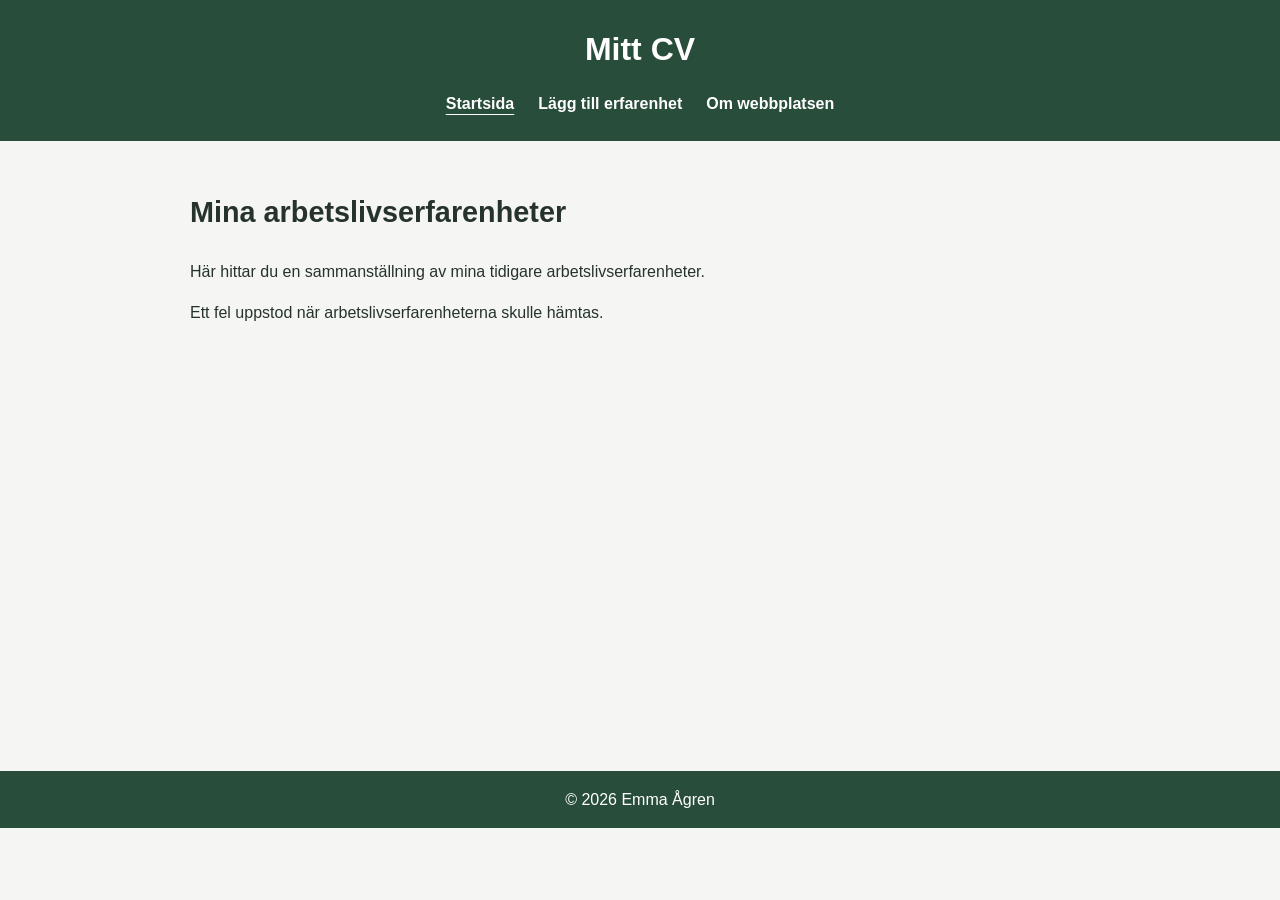
<file: index.html>
<!DOCTYPE html>
<html lang="sv">

<head>
    <meta charset="UTF-8">
    <meta name="viewport" content="width=device-width, initial-scale=1.0">
    <title>Arbetslivserfarenheter | Mitt CV</title>
    <link rel="stylesheet" href="css/style.css">
    <script src="js/main.js" defer></script>
</head>

<body>
    <header>
        <h1>Mitt CV</h1>

        <nav>
            <ul>
                <li><a href="index.html" aria-current="page">Startsida</a></li>
                <li><a href="add.html">Lägg till erfarenhet</a></li>
                <li><a href="about.html">Om webbplatsen</a></li>
            </ul>
        </nav>
    </header>

    <main>
        <section class="container">
            <h2>Mina arbetslivserfarenheter</h2>
            <p>Här hittar du en sammanställning av mina tidigare arbetslivserfarenheter.</p>

            <div id="message" role="status" aria-live="polite"></div>

            <div id="experience-list">
                <!-- Arbetslivserfarenheter hämtas från API:et med JavaScript -->
            </div>
        </section>
    </main>

    <footer>
        <p>&copy; 2026 Emma Ågren</p>
    </footer>

</body>

</html>
</file>
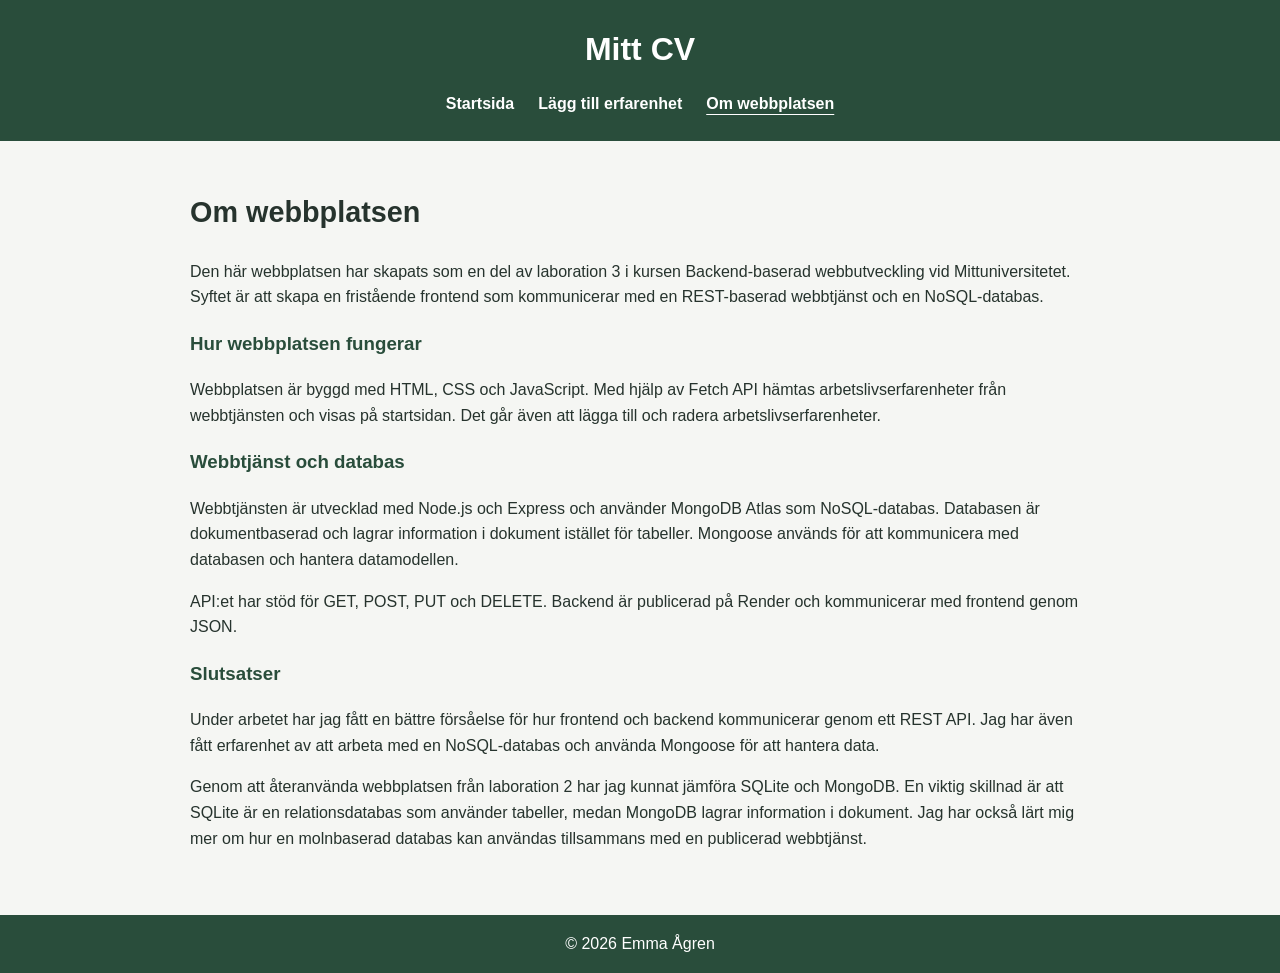
<file: about.html>
<!DOCTYPE html>
<html lang="sv">

<head>
    <meta charset="UTF-8">
    <meta name="viewport" content="width=device-width, initial-scale=1.0">
    <title>Om webbplatsen | Mitt CV</title>
    <link rel="stylesheet" href="css/style.css">
</head>

<body>
    <header>
        <h1>Mitt CV</h1>
         <nav aria-label="Huvudmeny">
            <ul>
                <li><a href="index.html">Startsida</a></li>
                <li><a href="add.html">Lägg till erfarenhet</a></li>
                <li><a href="about.html" aria-current="page">Om webbplatsen</a></li>
            </ul>
        </nav>
    </header>

    <main>
        <section class="container">
            <h2>Om webbplatsen</h2>

            <p>
                Den här webbplatsen har skapats som en del av laboration 3
                i kursen Backend-baserad webbutveckling vid Mittuniversitetet.
                Syftet är att skapa en fristående frontend som kommunicerar
                med en REST-baserad webbtjänst och en NoSQL-databas.
            </p>

            <h3>Hur webbplatsen fungerar</h3>

            <p>
                Webbplatsen är byggd med HTML, CSS och JavaScript. 
                Med hjälp av Fetch API hämtas arbetslivserfarenheter från 
                webbtjänsten och visas på startsidan. 
                Det går även att lägga till och radera arbetslivserfarenheter.
            </p>

            <h3>Webbtjänst och databas</h3>

            <p>
                Webbtjänsten är utvecklad med Node.js och Express och 
                använder MongoDB Atlas som NoSQL-databas. 
                Databasen är dokumentbaserad och lagrar information i dokument 
                istället för tabeller. Mongoose används för att kommunicera 
                med databasen och hantera datamodellen.
            </p>

            <p>
                API:et har stöd för GET, POST, PUT och DELETE. 
                Backend är publicerad på Render och kommunicerar med 
                frontend genom JSON.
            </p>

            <h3>Slutsatser</h3>

            <p>
                Under arbetet har jag fått en bättre försåelse för hur 
                frontend och backend kommunicerar genom ett REST API. 
                Jag har även fått erfarenhet av att arbeta med en 
                NoSQL-databas och använda Mongoose för att hantera data.
            </p>

            <p>
                Genom att återanvända webbplatsen från laboration 2 har 
                jag kunnat jämföra SQLite och MongoDB. En viktig skillnad 
                är att SQLite är en relationsdatabas som använder tabeller, 
                medan MongoDB lagrar information i dokument. 
                Jag har också lärt mig mer om hur en molnbaserad databas 
                kan användas tillsammans med en publicerad webbtjänst.
            </p>
        </section>
    </main>

    <footer>
        <p>&copy; 2026 Emma Ågren</p>
    </footer>
    
</body>
</html>
</file>
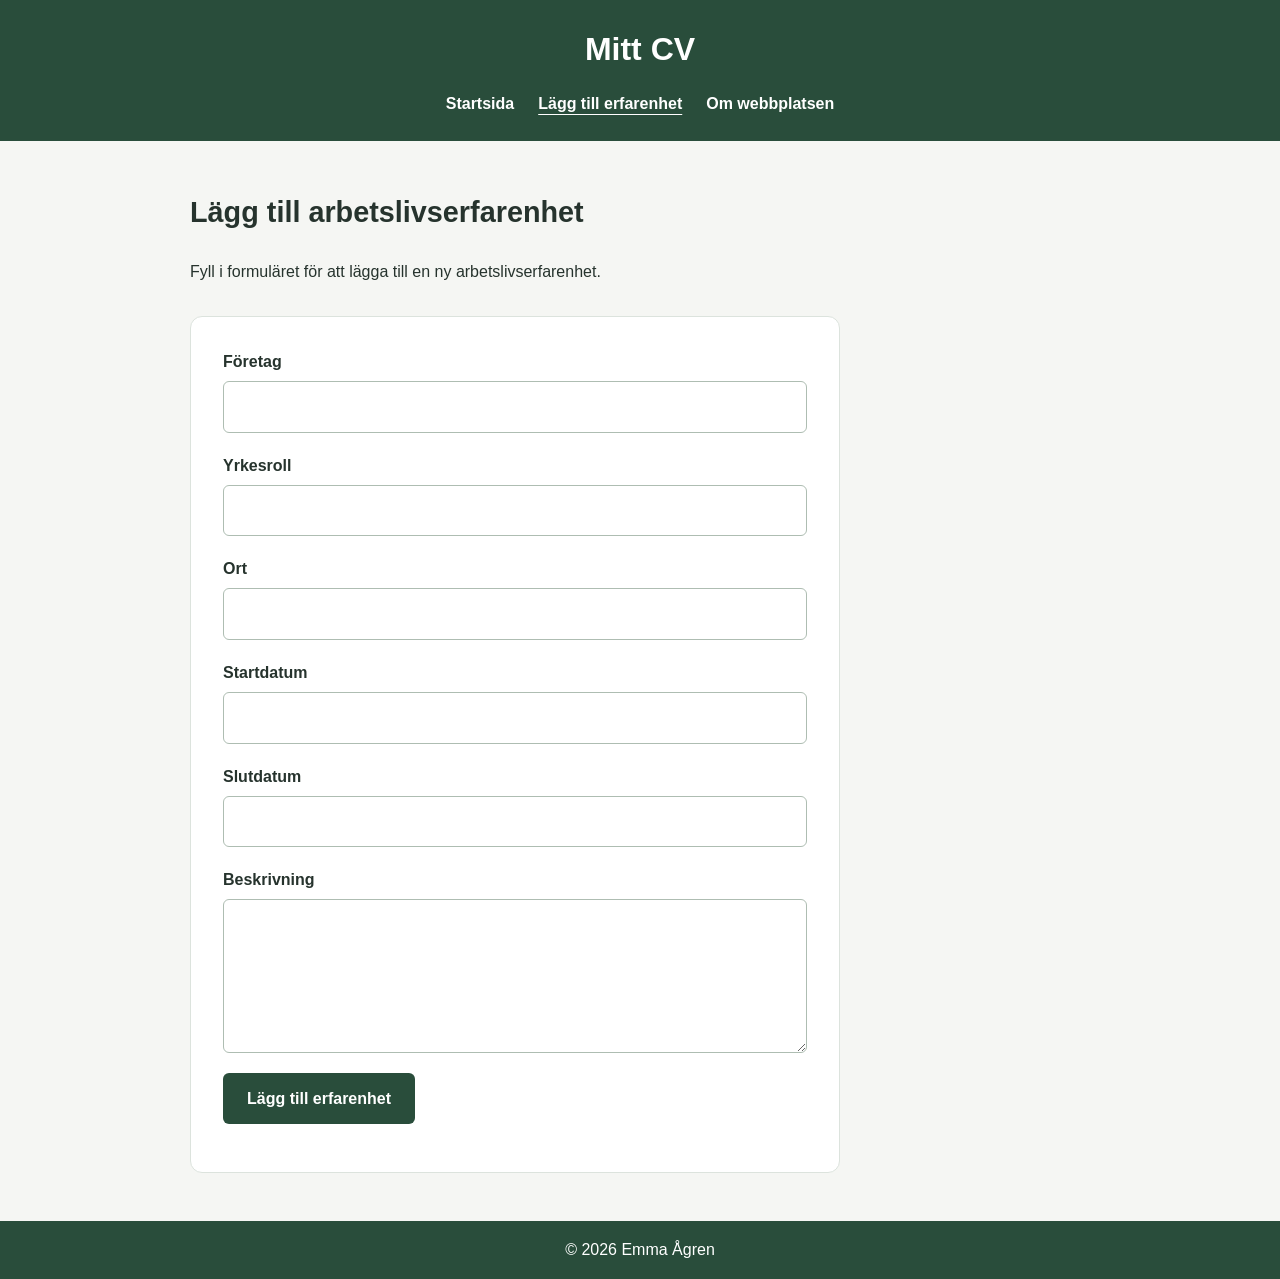
<file: add.html>
<!DOCTYPE html>
<html lang="sv">

<head>
    <meta charset="UTF-8">
    <meta name="viewport" content="width=device-width, initial-scale=1.0">
    <title>Lägg till erfarenhet | Mitt CV</title>
    <link rel="stylesheet" href="css/style.css">
    <script src="js/add.js" defer></script>
</head>

<body>
    <header>
        <h1>Mitt CV</h1>

        <nav aria-label="Huvudmeny">
            <ul>
                <li><a href="index.html">Startsida</a></li>
                <li><a href="add.html" aria-current="page">Lägg till erfarenhet</a></li>
                <li><a href="about.html">Om webbplatsen</a></li>
            </ul>
        </nav>
    </header>

    <main>
        <section class="container">
            <h2>Lägg till arbetslivserfarenhet</h2>
            <p>Fyll i formuläret för att lägga till en ny arbetslivserfarenhet.</p>

            <form id="experience-form" novalidate>

                <div class="form-group">
                    <label for="companyname">Företag</label>
                    <input type="text" id="companyname" name="companyname" required>
                </div>

                <div class="form-group">
                    <label for="jobtitle">Yrkesroll</label>
                    <input type="text" id="jobtitle" name="jobtitle" required>
                </div>

                <div class="form-group">
                    <label for="location">Ort</label>
                    <input type="text" id="location" name="location" required>
                </div>

                <div class="form-group">
                    <label for="startdate">Startdatum</label>
                    <input type="text" id="startdate" name="startdate" required>
                </div>

                <div class="form-group">
                    <label for="enddate">Slutdatum</label>
                    <input type="text" id="enddate" name="enddate" required>
                </div>

                <div class="form-group">
                    <label for="description">Beskrivning</label>
                    <textarea id="description" name="description" rows="5" required></textarea>
                </div>

                <button type="submit">Lägg till erfarenhet</button>

                <div id="form-message" role="status" aria-live="polite"></div>

            </form>
        </section>
    </main>

    <footer>
        <p>&copy; 2026 Emma Ågren</p>
    </footer>
    
</body>
</html>
</file>
<file: css/style.css>
/* Grundinställningar */
* {
    box-sizing: border-box;
}

body {
    margin: 0;
    font-family: Arial, Helvetica, sans-serif;
    background-color: #f5f6f3;
    color: #26332d;
    line-height: 1.6;
}

/* Sidhuvud och navigering */
header {
    background-color: #294d3b;
    color: white;
    padding: 1.5rem 1rem;
    text-align: center;
}

header h1 {
    margin: 0 0 1rem;
    font-size: 2rem;
}

nav ul {
    display: flex;
    justify-content: center;
    flex-wrap: wrap;
    gap: 1.5rem;
    list-style: none;
    margin: 0;
    padding: 0;
}

nav a {
    color: white;
    text-decoration: none;
    font-weight: bold;
}

nav a:hover,
nav a[aria-current="page"] {
    text-decoration: underline;
    text-underline-offset: 5px;
}

/* Huvudinnehåll */
main {
    min-height: 70vh;
    padding: 3rem 1rem;
}

.container {
    width: 100%;
    max-width: 900px;
    margin: 0 auto;
}

h2 {
    font-size: 1.8rem;
    margin-top: 0;
}

h3 {
    color: #294d3b;
}

/* Arbetslivserfarenheter */
#experience-list {
    display: grid;
    gap: 1.5rem;
    margin-top: 2rem;
}

.experience-card {
    background-color: white;
    border: 1px solid #dce3dd;
    border-radius: 12px;
    padding: 1.5rem;
    box-shadow: 0 3px 10px rgba(0, 0, 0, 0.05);
}

experience-card h3 {
    margin-top: 0;
}

experience-card p {
    margin: 0.5rem 0;
}

/* Formulär */
form {
    max-width: 650px;
    margin-top: 2rem;
    padding: 2rem;
    background-color: white;
    border-radius: 12px;
    border: 1px solid #dce3dd;
}

.form-group {
    margin-bottom: 1.25rem;
}

label {
    display: block;
    margin-bottom: 0.4rem;
    font-weight: bold;
}

input,
textarea {
      display: block;
    width: 100%;
    padding: 0.75rem;
    border: 1px solid #aebdb2;
    border-radius: 6px;
    font: inherit;
}

input:focus,
textarea:focus {
    outline: 2px solid #294d3b;
    outline-offset: 2px;
}

/* Knappar */
button {
    background-color: #294d3b;
    color: white;
    border: none;
    border-radius: 6px;
    padding: 0.8rem 1.5rem;
    font: inherit;
    font-weight: bold;
    cursor: pointer;
}

button:hover {
    background-color: #1c382a;
}

.delete-btn {
    background-color: #a33838;
    margin-top: 1rem;
}

.delete-btn:hover {
    background-color: #802828;
}

/* Meddelanden */
#message,
#form-message {
    margin-top: 1rem;
}

.error {
    color: #a12626;
    font-weight: bold;
}

/* Sidfot */
footer {
    background-color: #294d3b;
    color: white;
    text-align: center;
    padding: 1rem;
}

footer p {
    margin: 0;
}

/* Anpassning för mobil */
@media (max-width: 600px) {
    header h1 {
        font-size: 1.7rem;
    }

    nav ul {
        flex-direction: column;
        gap: 0.75rem;
    }

    main {
        padding: 2rem 1rem;
    }

    h2 {
        font-size: 1.5rem;
    }

    form {
        padding: 1.25rem;
    }

    .experience-card {
        padding: 1.25rem;
    }
}
</file>
